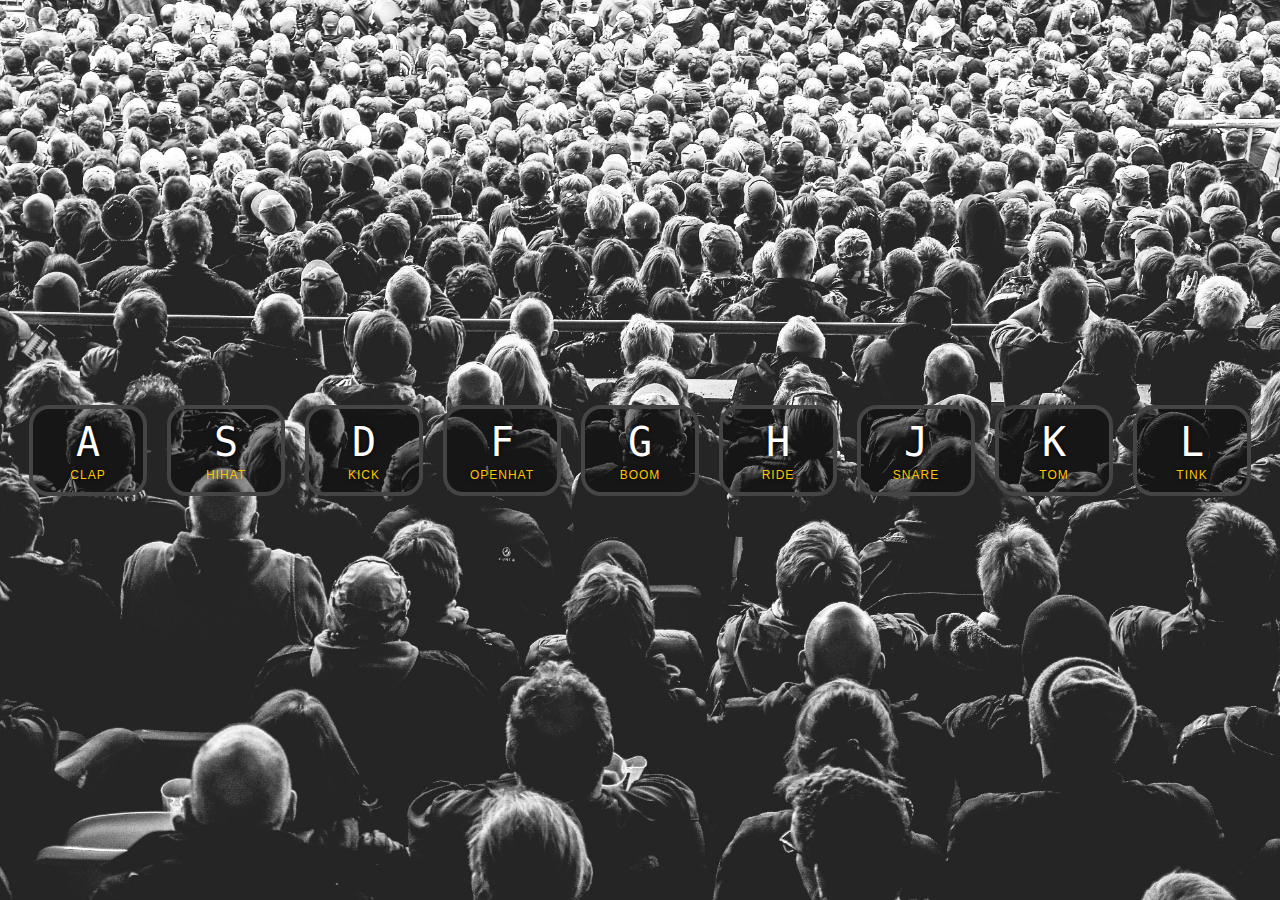
<file: 01 - JavaScript Drum Kit/index.html>
<!DOCTYPE html>
<html lang="en">
<head>
    <meta charset="UTF-8">
    <title>JS Drum Kit</title>
    <link rel="stylesheet" href="style.css">
</head>
<body>


<div class="keys">
    <div data-key="65" class="key">
        <kbd>A</kbd>
        <span class="sound">clap</span>
    </div>
    <div data-key="83" class="key">
        <kbd>S</kbd>
        <span class="sound">hihat</span>
    </div>
    <div data-key="68" class="key">
        <kbd>D</kbd>
        <span class="sound">kick</span>
    </div>
    <div data-key="70" class="key">
        <kbd>F</kbd>
        <span class="sound">openhat</span>
    </div>
    <div data-key="71" class="key">
        <kbd>G</kbd>
        <span class="sound">boom</span>
    </div>
    <div data-key="72" class="key">
        <kbd>H</kbd>
        <span class="sound">ride</span>
    </div>
    <div data-key="74" class="key">
        <kbd>J</kbd>
        <span class="sound">snare</span>
    </div>
    <div data-key="75" class="key">
        <kbd>K</kbd>
        <span class="sound">tom</span>
    </div>
    <div data-key="76" class="key">
        <kbd>L</kbd>
        <span class="sound">tink</span>
    </div>
</div>

<audio data-key="65" src="sounds/clap.wav"></audio>
<audio data-key="83" src="sounds/hihat.wav"></audio>
<audio data-key="68" src="sounds/kick.wav"></audio>
<audio data-key="70" src="sounds/openhat.wav"></audio>
<audio data-key="71" src="sounds/boom.wav"></audio>
<audio data-key="72" src="sounds/ride.wav"></audio>
<audio data-key="74" src="sounds/snare.wav"></audio>
<audio data-key="75" src="sounds/tom.wav"></audio>
<audio data-key="76" src="sounds/tink.wav"></audio>

<script>
    function playSound(e) {
        const audio = document.querySelector(`audio[data-key="${e.keyCode}"]`);
        const key = document.querySelector(`.key[data-key="${e.keyCode}"]`);
        if (!audio) return;
        audio.currentTime = 0; // Rewind to the start
        audio.play();
        key.classList.add('playing');
    }

    function removeTransition(e) {
        if (e.propertyName !== 'transform') return;
        this.classList.remove('playing');
    }

    const keys = document.querySelectorAll('.key');
    keys.forEach(key => key.addEventListener('transitionend', removeTransition));
    window.addEventListener('keydown', playSound);
</script>


</body>
</html>
</file>
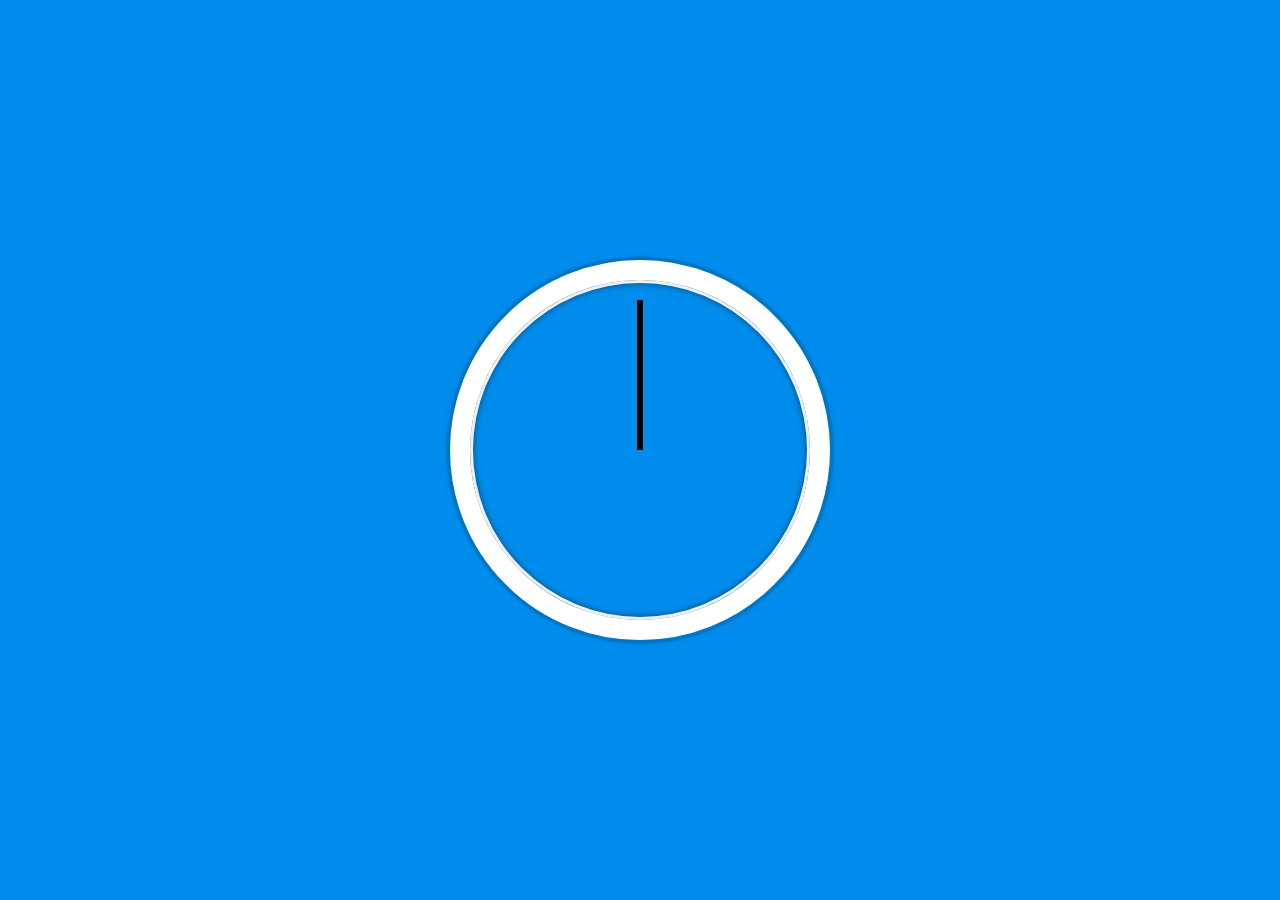
<file: 02 - JS and CSS Clock/index.html>
<!DOCTYPE html>
<html lang="en">

<head>
  <meta charset="UTF-8">
  <title>JS + CSS Clock</title>
</head>

<body>


  <div class="clock">
    <div class="clock-face">
      <div class="hand hour-hand"></div>
      <div class="hand min-hand"></div>
      <div class="hand second-hand"></div>
    </div>
  </div>


  <style>
    html {
      background: #018DED url(https://unsplash.it/1500/1000?image=881&blur=5);
      background-size: cover;
      font-family: 'helvetica neue';
      text-align: center;
      font-size: 10px;
    }

    body {
      margin: 0;
      font-size: 2rem;
      display: flex;
      flex: 1;
      min-height: 100vh;
      align-items: center;
    }

    .clock {
      width: 30rem;
      height: 30rem;
      border: 20px solid white;
      border-radius: 50%;
      margin: 50px auto;
      position: relative;
      padding: 2rem;
      box-shadow:
        0 0 0 4px rgba(0, 0, 0, 0.1),
        inset 0 0 0 3px #EFEFEF,
        inset 0 0 10px black,
        0 0 10px rgba(0, 0, 0, 0.2);
    }

    .clock-face {
      position: relative;
      width: 100%;
      height: 100%;
      transform: translateY(-3px);
      /* account for the height of the clock hands */
    }

    .hand {
      width: 50%;
      height: 6px;
      background: black;
      position: absolute;
      top: 50%;
      transform-origin: 100%;
      transform: rotate(90deg);
      transition: all 0.5s;
      transition-timing-function: cubic-bezier(0.1, 2.7, 0.5, 1);

    }
  </style>

  <script>
    const hands = document.querySelectorAll('.hand');
    const secondsHand = document.querySelector('.second-hand');
    const minutesHand = document.querySelector('.min-hand');
    const hoursHand = document.querySelector('.hour-hand');

    function setDate() {
      const now = new Date();

      // Setup the seconds hand
      const seconds = now.getSeconds();
      const secondsDegrees = (seconds / 60) * 360 + 90;
      if (secondsDegrees === 90) {
        hands.style.transition = `none`;
      }
      secondsHand.style.transform = `rotate(${secondsDegrees}deg)`;

      // Setup the minutes hand
      const minutes = now.getMinutes();
      const minutesDegrees = (minutes / 60) * 360 + 90;
      if (minutesDegrees === 90) {
        hands.style.transition = `none`;
      }
      minutesHand.style.transform = `rotate(${minutesDegrees}deg)`;

      // Setup the hours hand
      const hours = now.getHours();
      const hoursDegrees = (hours / 12) * 360 + 90;
      if (hoursDegrees === 90) {
        hands.style.transition = `none`;
      }
      hoursHand.style.transform = `rotate(${hoursDegrees}deg)`;

    }

    setInterval(setDate, 1000);
  </script>
</body>

</html>
</file>
<file: 01 - JavaScript Drum Kit/style.css>
html {
  font-size: 10px;
  background: url("./background.jpg") bottom center;
  background-size: cover;
}

body,
html {
  margin: 0;
  padding: 0;
  font-family: sans-serif;
}

.keys {
  display: flex;
  flex: 1;
  min-height: 100vh;
  align-items: center;
  justify-content: center;
}

.key {
  border: 0.4rem solid rgb(69, 69, 69);
  border-radius: 2rem;
  margin: 1rem;
  font-size: 1.5rem;
  padding: 1rem 0.5rem;
  transition: all 0.07s ease;
  width: 10rem;
  text-align: center;
  color: white;
  background: rgba(0, 0, 0, 0.4);
  text-shadow: 0 0 0.5rem black;
}

.playing {
  transform: scale(1.1);
  border-color: #ffc600;
  background: rgba(150, 150, 150, 0.4);
  box-shadow: 0 0 1rem #ffc600;
}

kbd {
  display: block;
  font-size: 4rem;
}

.sound {
  font-size: 1.2rem;
  text-transform: uppercase;
  letter-spacing: 0.1rem;
  color: #ffc600;
}
</file>
